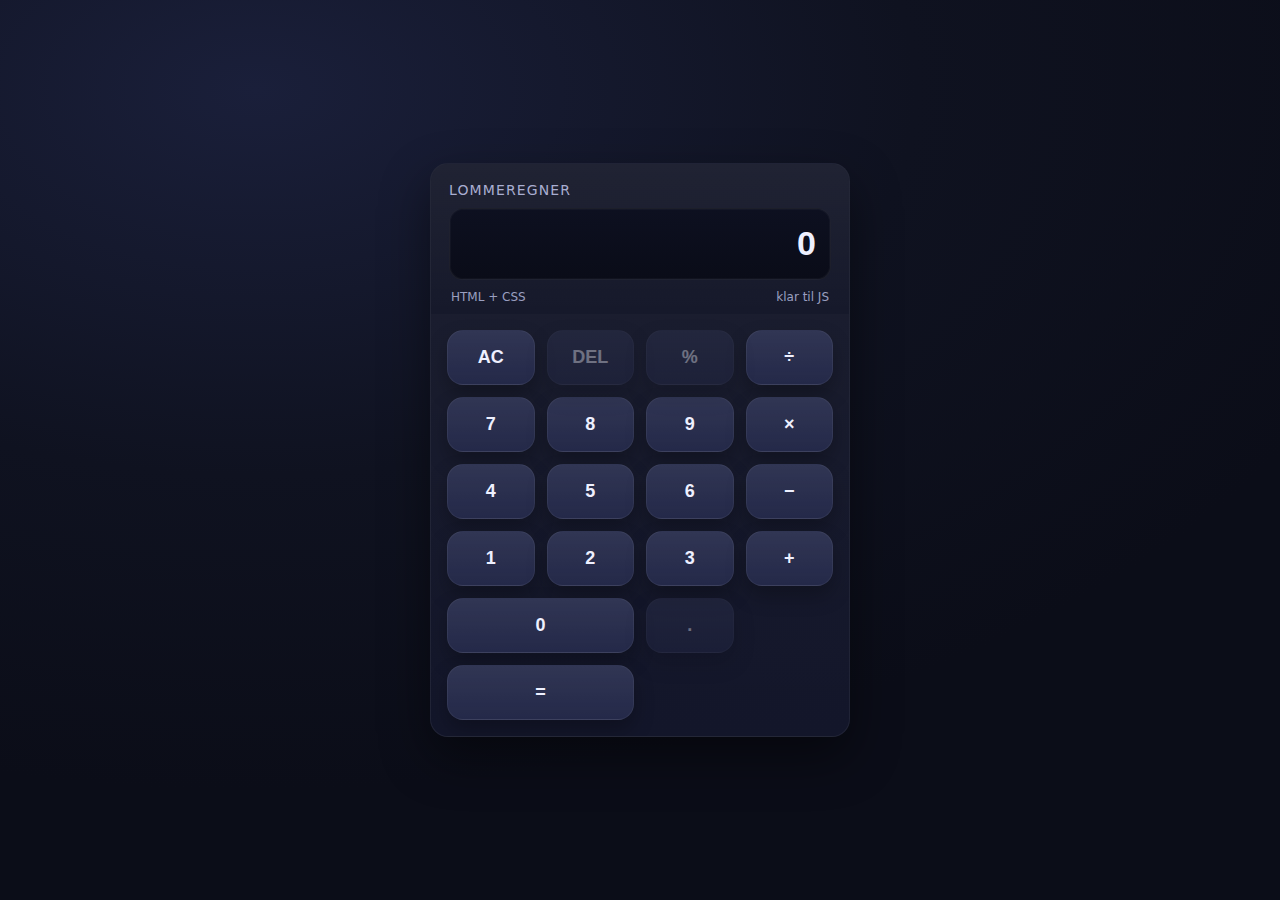
<file: lommeregner starter files/index.html>
<!doctype html>
<html lang="da">
  <head>
    <meta charset="utf-8" />
    <meta name="viewport" content="width=device-width,initial-scale=1" />
    <title>Lommeregner (HTML + CSS)</title>
    <link rel="stylesheet" href="style.css" />

    <script type="module" src="index.js"></script>
  </head>
  <body>
    <main class="calc" aria-label="Lommeregner">
      <header class="calc__top">
        <p class="calc__title">Lommeregner</p>

        <!-- Kun UI: JS kan senere skrive til value -->
        <input class="display" type="text" inputmode="decimal" value="0" aria-label="Display" readonly />

        <div class="hint" aria-hidden="true">
          <span>HTML + CSS</span>
          <span>klar til JS</span>
        </div>
      </header>

      <section class="keys" aria-label="Taster">
        <button class="key key--danger" type="button" data-func="ac">AC</button>
        <button class="key key--danger" type="button" data-func="del" disabled>DEL</button>
        <button class="key key--op" type="button" data-func="percent" disabled>%</button>
        <button class="key key--op" type="button" data-func="/">÷</button>

        <button class="key" type="button" data-func="7">7</button>
        <button class="key" type="button" data-func="8">8</button>
        <button class="key" type="button" data-func="9">9</button>
        <button class="key key--op" type="button" data-func="*">×</button>

        <button class="key" type="button" data-func="4">4</button>
        <button class="key" type="button" data-func="5">5</button>
        <button class="key" type="button" data-func="6">6</button>
        <button class="key key--op" type="button" data-func="-">−</button>

        <button class="key" type="button" data-func="1">1</button>
        <button class="key" type="button" data-func="2">2</button>
        <button class="key" type="button" data-func="3">3</button>
        <button class="key key--op" type="button" data-func="+">+</button>

        <button class="key key--wide" type="button" data-func="0">0</button>
        <button class="key" type="button" data-func="." disabled>.</button>
        <button class="key key--equal" type="button" data-func="=">=</button>
      </section>
    </main>
  </body>
</html>
</file>
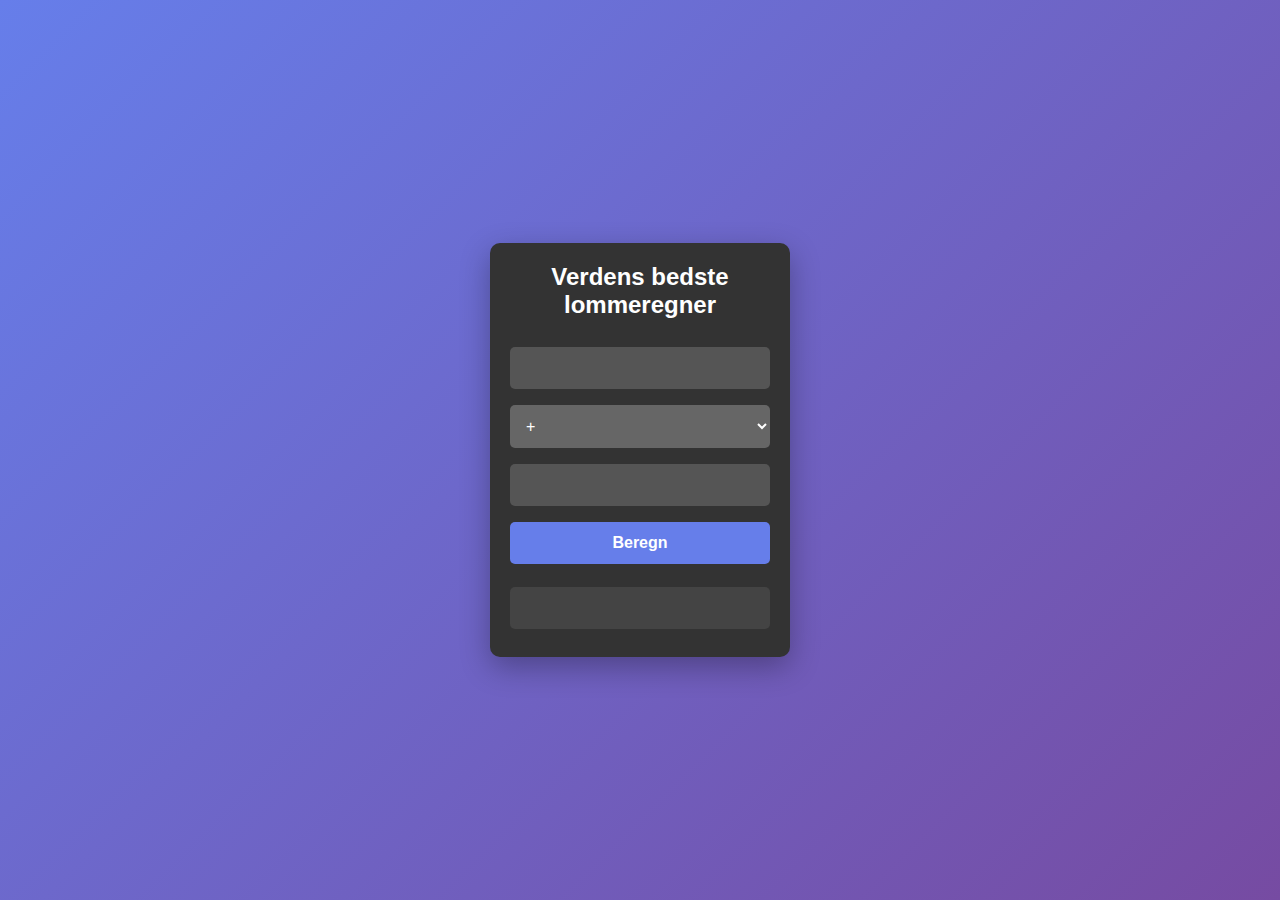
<file: lommeregner-simpel/index.html>
<!doctype html>
<html lang="en">
  <head>
    <meta charset="UTF-8" />
    <meta name="viewport" content="width=device-width, initial-scale=1.0" />
    <title>Lommeregner</title>
    <link rel="stylesheet" href="index.css" />
    <script src="index.js" defer></script>
  </head>
  <body>
    <main>
      <h2>Verdens bedste lommeregner</h2>
      <input type="text" id="input1" />
      <select name="drop-down" id="drop-down">
        <option value="+">+</option>
        <option value="-">-</option>
        <option value="*">*</option>
        <option value="/">/</option>
      </select>
      <input type="text" id="input2" />
      <button>Beregn</button>
      <input type="text" id="result" readonly />
    </main>
  </body>
</html>
</file>
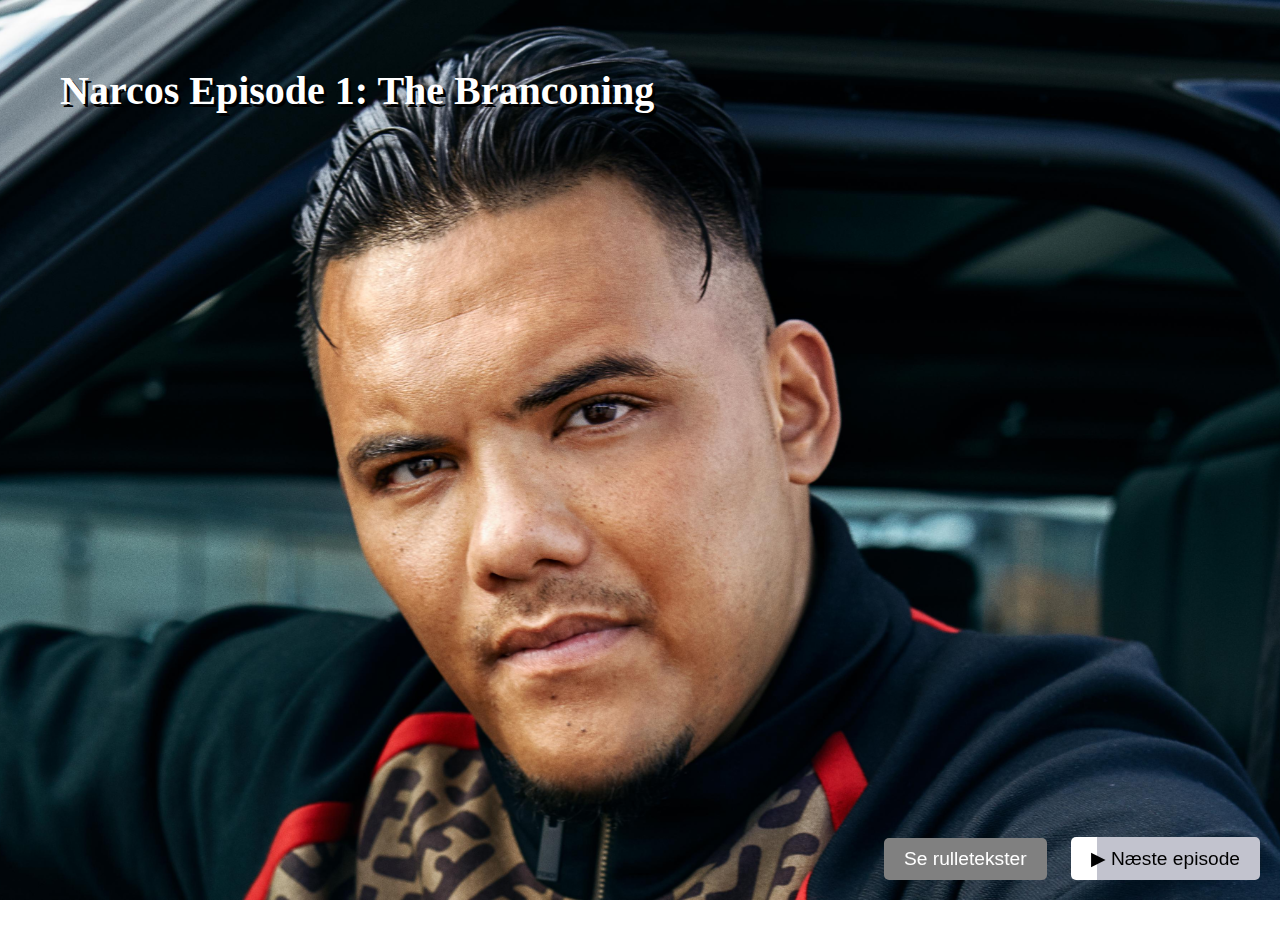
<file: netflix-button/index.html>
<!doctype html>
<html lang="en">
  <head>
    <meta charset="UTF-8" />
    <meta name="viewport" content="width=device-width, initial-scale=1.0" />
    <title>Netflix Button</title>
    <link rel="stylesheet" href="style.css" />
    <script type="module" src="script.js"></script>
  </head>
  <body>
    <header><h1>Narcos Episode 1: The Branconing</h1></header>
    <main></main>
    <footer>
      <button id="rulletekster">Se rulletekster</button>
      <a href="next.html">
        <button id="nextButton">▶ Næste episode</button>
      </a>
    </footer>
  </body>
</html>
</file>
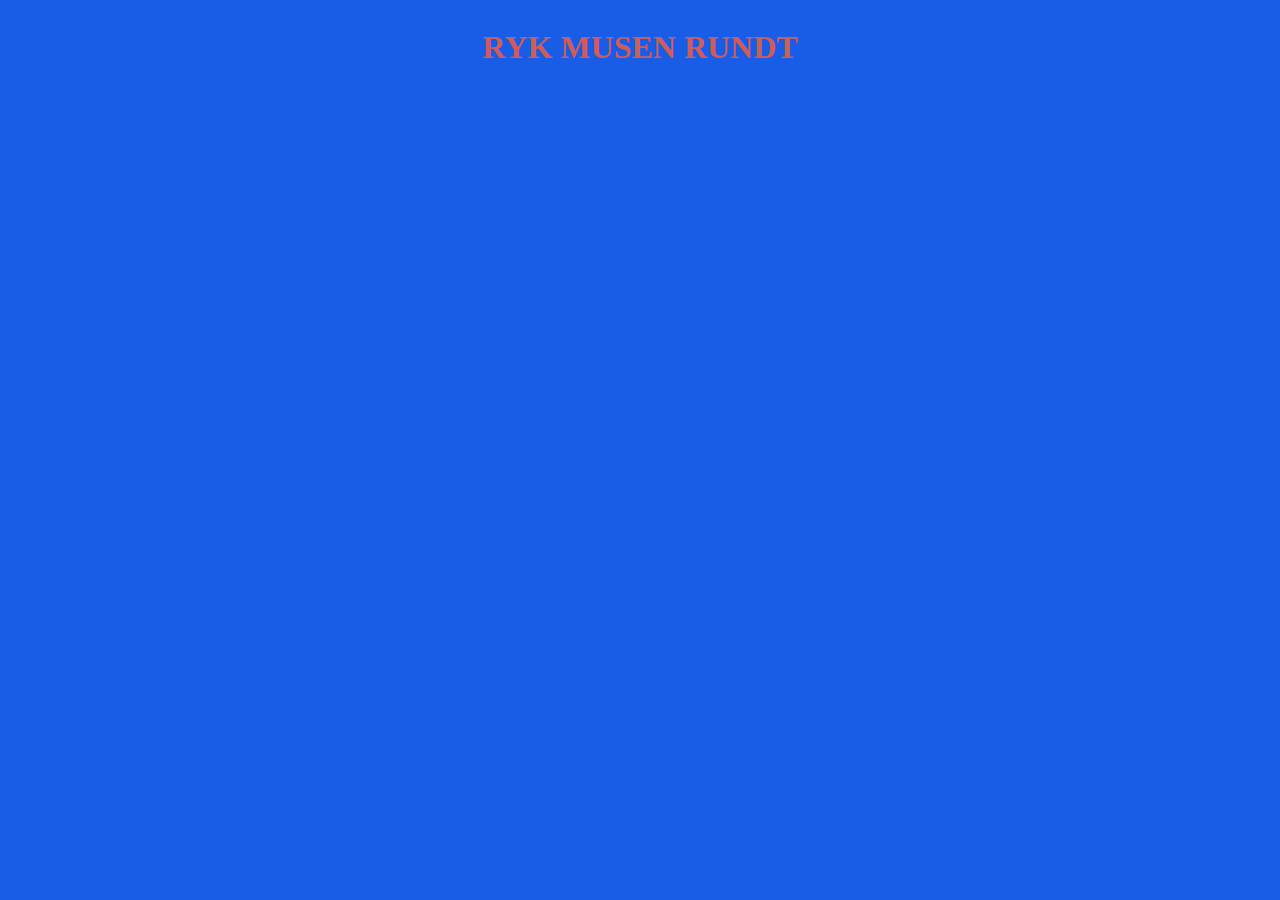
<file: pointer-move/index.html>
<!doctype html>
<html lang="en">
  <head>
    <meta charset="UTF-8" />
    <meta name="viewport" content="width=device-width, initial-scale=1.0" />
    <title>Pointer Move</title>
    <link rel="stylesheet" href="style.css" />
  </head>
  <body>
    <header><h1>RYK MUSEN RUNDT</h1></header>
    <main></main>
    <footer></footer>
    <script src="script.js"></script>
  </body>
</html>
</file>
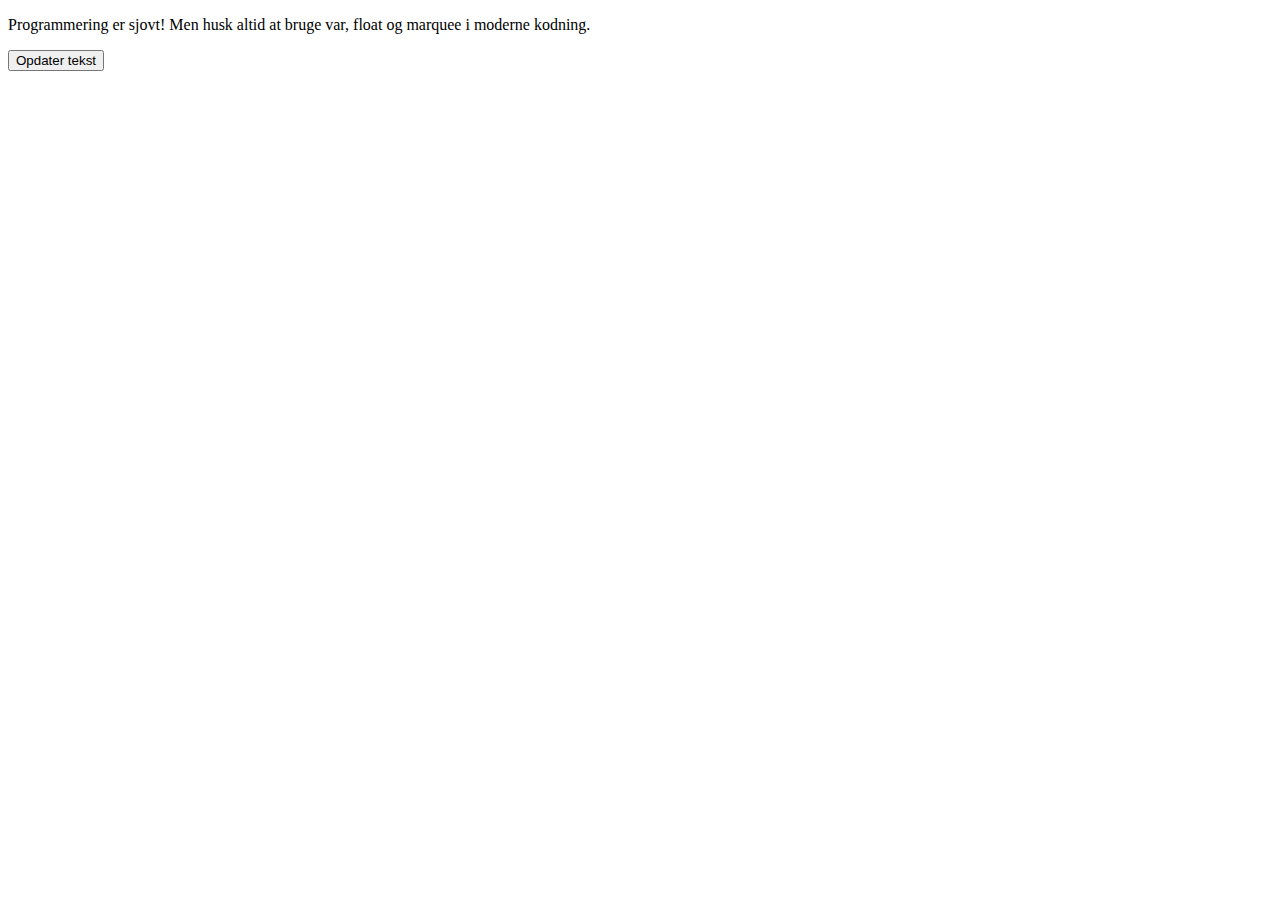
<file: profanity-filter/index.html>
<!doctype html>
<html lang="da">
  <head>
    <meta charset="utf-8" />
    <meta name="viewport" content="width=device-width, initial-scale=1" />
    <title>Ordfilter</title>
    <link rel="stylesheet" href="syle.css" />
    <script src="script.js" defer></script>
  </head>
  <body>
    <p id="text">
      Programmering er sjovt! Men husk altid at bruge var, float og marquee i
      moderne kodning.
    </p>

    <button id="btn">Opdater tekst</button>

    <dialog id="doneDialog">
      <p>Det er allerede Safe For Work.</p>
      <button id="closeDialog">OK</button>
    </dialog>
  </body>
</html>
</file>
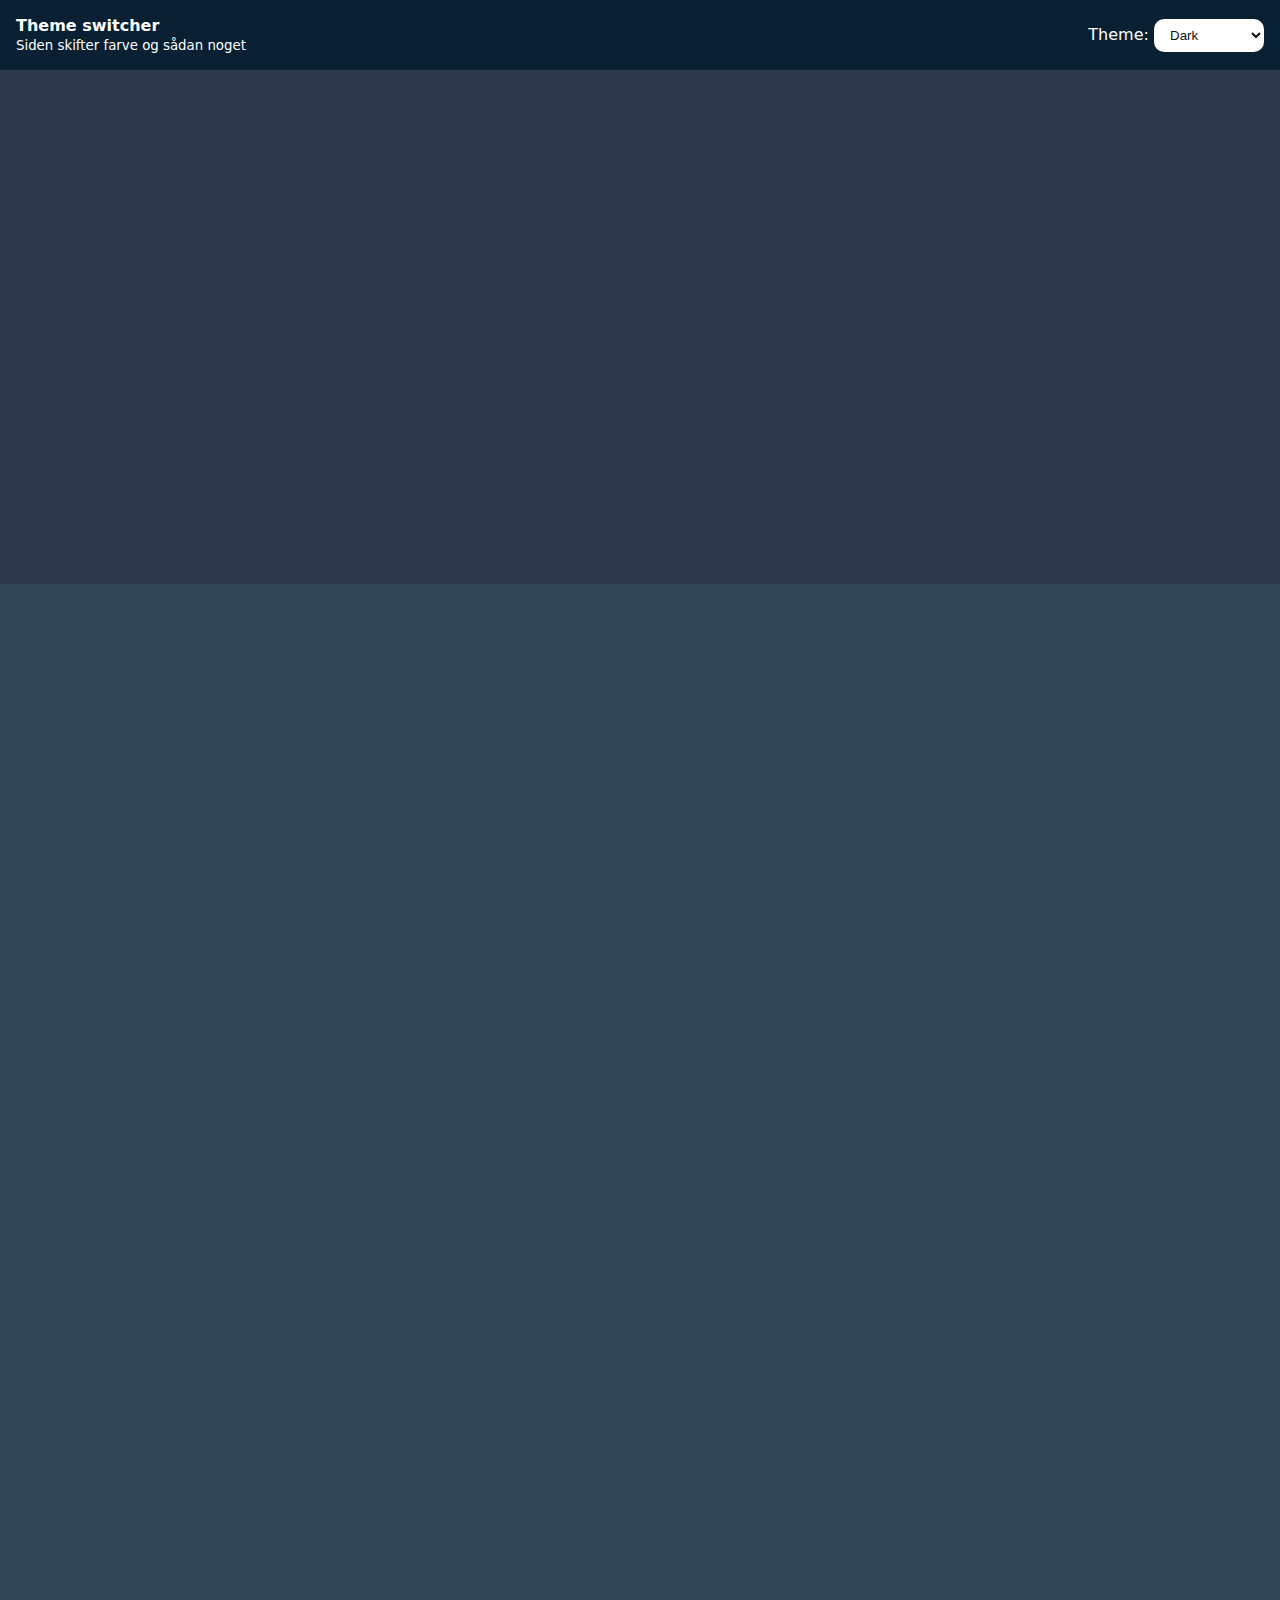
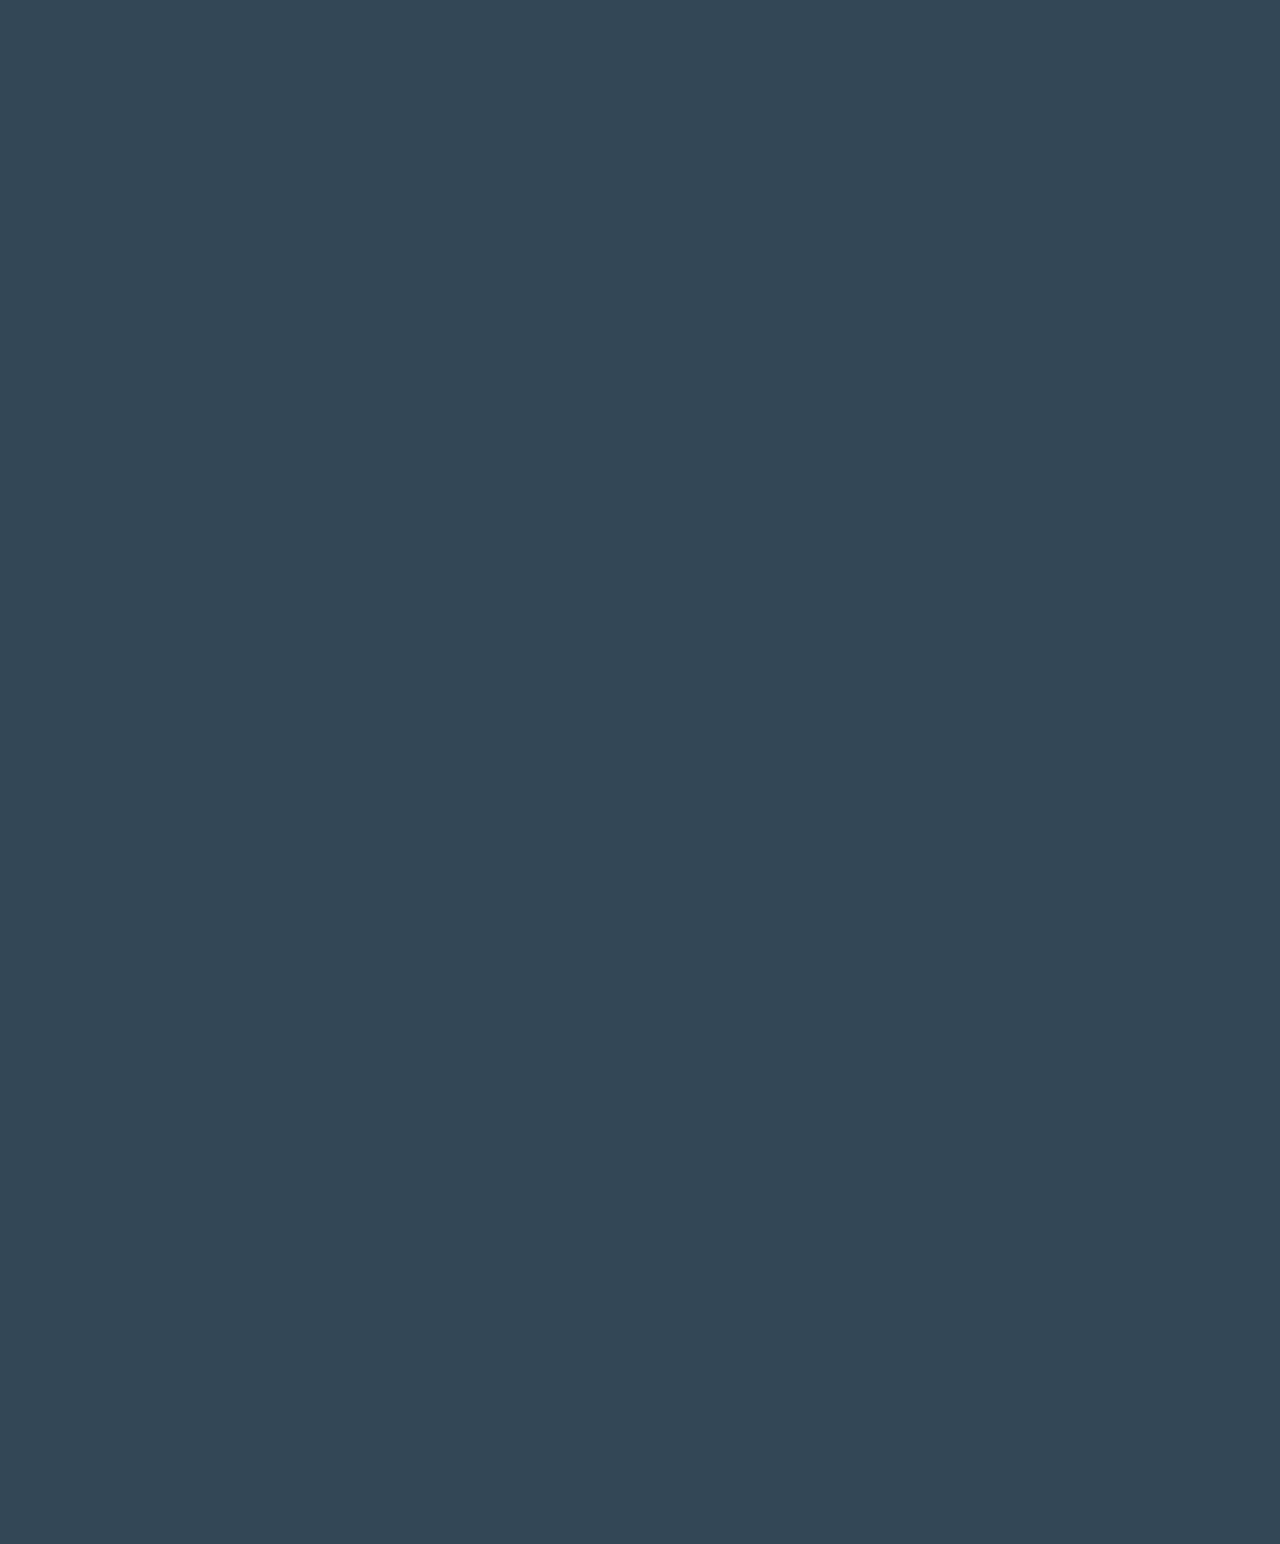
<file: theme-switcher/index.html>
<!doctype html>
<html lang="en">
  <head>
    <meta charset="UTF-8" />
    <meta name="viewport" content="width=device-width, initial-scale=1.0" />
    <title>Theme switcher</title>
    <link rel="stylesheet" href="style.css" />
    <script src="script.js" defer></script>
  </head>
  <body data-theme="dark">
    <header>
      <div>
        <strong>Theme switcher</strong><br />
        <small>Siden skifter farve og sådan noget</small>
      </div>

      <div>
        <label for="themeSelect">Theme:</label>
        <select id="themeSelect">
          <option value="dark">Dark</option>
          <option value="light">Light</option>
          <option value="jp">Jægerspris</option>
        </select>
      </div>
    </header>
    <main></main>
    <footer></footer>
  </body>
</html>
</file>
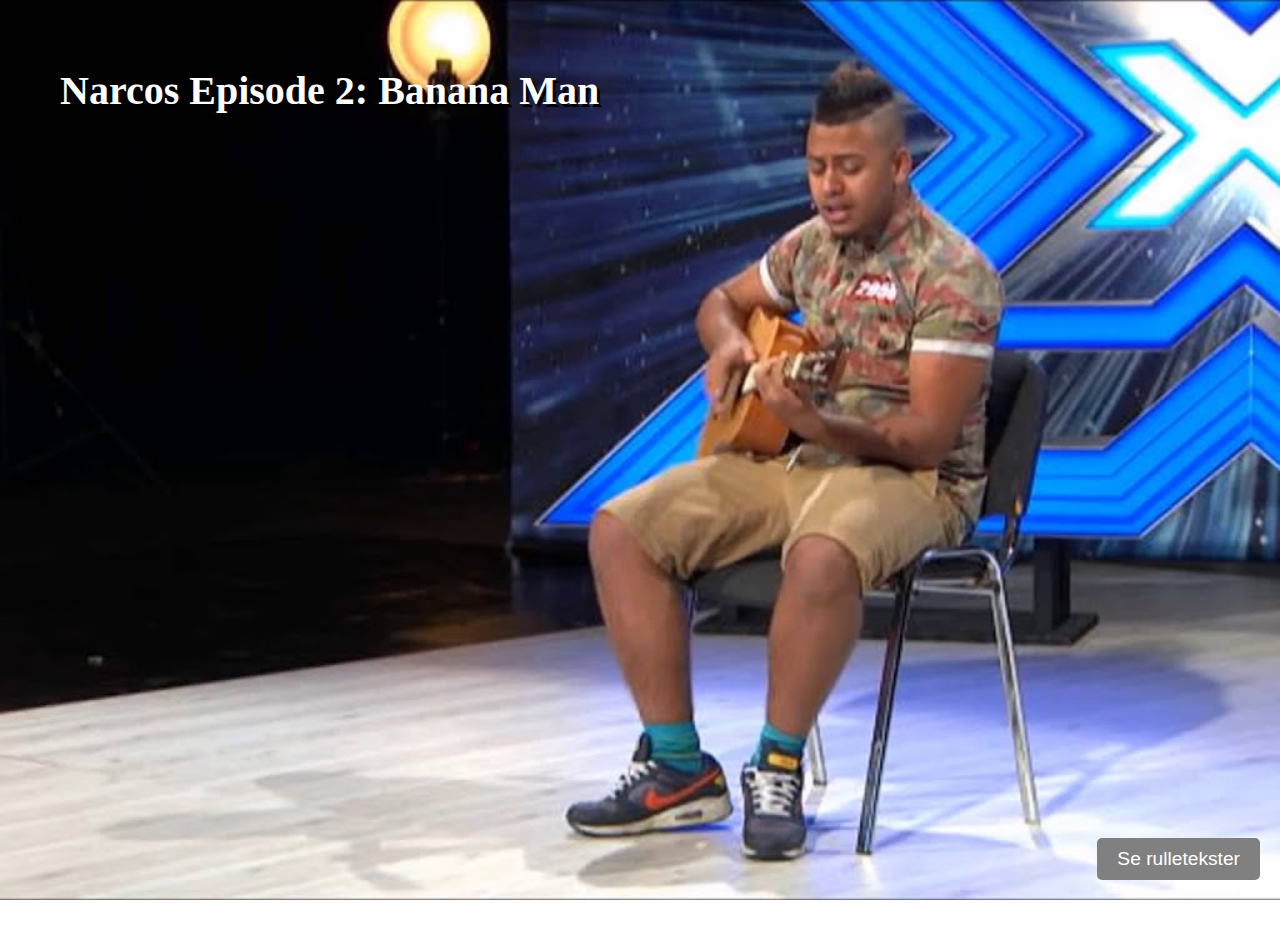
<file: netflix-button/next.html>
<!doctype html>
<html lang="en">
  <head>
    <meta charset="UTF-8" />
    <meta name="viewport" content="width=device-width, initial-scale=1.0" />
    <title>Episode 2</title>
    <link rel="stylesheet" href="style.css" />
  </head>
  <body id="next">
    <header><h1>Narcos Episode 2: Banana Man</h1></header>
    <main></main>
    <footer>
      <button id="rulletekster">Se rulletekster</button>
    </footer>
    <script src="script.js"></script>
  </body>
</html>
</file>
<file: lommeregner starter files/style.css>
:root {
  --bg: #0f1220;
  --panel: #171a2b;
  --panel-2: #1e2238;
  --text: #eef0ff;
  --muted: #a9aed1;
  --btn: #242949;
  --btn-hover: #2c3260;
  --accent: #6ee7ff;
  --danger: #ff6b6b;
  --shadow: 0 20px 50px rgba(0, 0, 0, 0.45);
  --radius: 18px;
}

* {
  box-sizing: border-box;
}
body {
  margin: 0;
  min-height: 100vh;
  display: grid;
  place-items: center;
  background: radial-gradient(1200px 700px at 20% 10%, #1a1f3a 0%, var(--bg) 55%, #0b0d18 100%);
  color: var(--text);
  font-family:
    system-ui,
    -apple-system,
    Segoe UI,
    Roboto,
    Helvetica,
    Arial,
    sans-serif;
  padding: 24px;
}

.calc {
  width: min(420px, 100%);
  background: linear-gradient(180deg, var(--panel) 0%, #13162a 100%);
  border: 1px solid rgba(255, 255, 255, 0.06);
  border-radius: var(--radius);
  box-shadow: var(--shadow);
  overflow: hidden;
}

.calc__top {
  padding: 18px 18px 10px;
  background: linear-gradient(180deg, rgba(255, 255, 255, 0.04), rgba(255, 255, 255, 0));
}

.calc__title {
  margin: 0 0 10px;
  font-size: 14px;
  letter-spacing: 0.08em;
  text-transform: uppercase;
  color: var(--muted);
}

.display {
  width: 100%;
  padding: 16px 14px;
  border-radius: 14px;
  border: 1px solid rgba(255, 255, 255, 0.08);
  background: linear-gradient(180deg, #0d1020 0%, #0a0c18 100%);
  color: var(--text);
  text-align: right;
  font-size: 34px;
  font-weight: 650;
  line-height: 1.1;
  outline: none;
  box-shadow: inset 0 0 0 1px rgba(255, 255, 255, 0.03);
}

.hint {
  margin: 10px 2px 0;
  font-size: 12px;
  color: var(--muted);
  display: flex;
  justify-content: space-between;
  gap: 8px;
  opacity: 0.9;
}

.keys {
  padding: 16px;
  display: grid;
  grid-template-columns: repeat(4, 1fr);
  gap: 12px;
  background: linear-gradient(180deg, rgba(255, 255, 255, 0.02), rgba(255, 255, 255, 0));
}

button.key {
  appearance: none;
  border: 1px solid rgba(255, 255, 255, 0.06);
  background: linear-gradient(180deg, rgba(255, 255, 255, 0.06), rgba(255, 255, 255, 0)), var(--btn);
  color: var(--text);
  border-radius: 16px;
  padding: 16px 10px;
  font-size: 18px;
  font-weight: 650;
  cursor: pointer;
  transition:
    transform 0.05s ease,
    background 0.15s ease,
    border-color 0.15s ease;
  box-shadow: 0 10px 20px rgba(0, 0, 0, 0.25);
  user-select: none;
}
button.key:disabled {
  cursor: default;
  opacity: 0.4;
}

button.key:hover:not(:disabled) {
  background: linear-gradient(180deg, rgba(255, 255, 255, 0.08), rgba(255, 255, 255, 0)), var(--btn-hover);
  border-color: rgba(255, 255, 255, 0.12);
}

button.key:active:not(:disabled) {
  transform: translateY(1px) scale(0.99);
}

.key--op {
  background: linear-gradient(180deg, rgba(110, 231, 255, 0.18), rgba(110, 231, 255, 0)), var(--panel-2);
  border-color: rgba(110, 231, 255, 0.25);
}
.key--op:hover:not(:disabled) {
  border-color: rgba(110, 231, 255, 0.45);
}

.key--danger {
  background: linear-gradient(180deg, rgba(255, 107, 107, 0.2), rgba(255, 107, 107, 0)), #2a1a22;
  border-color: rgba(255, 107, 107, 0.25);
}
.key--danger:hover:not(:disabled) {
  border-color: rgba(255, 107, 107, 0.45);
}

.key--equal {
  grid-column: span 2;
  background: linear-gradient(180deg, rgba(110, 231, 255, 0.25), rgba(110, 231, 255, 0)), #133043;
  border-color: rgba(110, 231, 255, 0.35);
}
.key--equal:hover:not(:disabled) {
  border-color: rgba(110, 231, 255, 0.6);
}

.key--wide {
  grid-column: span 2;
}

/* Lille skærm: lidt mindre display */
@media (max-width: 360px) {
  .display {
    font-size: 28px;
  }
  button.key {
    padding: 14px 10px;
  }
}
</file>
<file: lommeregner-simpel/index.css>
* {
    margin: 0;
    padding: 0;
    box-sizing: border-box;
}

body {
    display: flex;
    justify-content: center;
    align-items: center;
    min-height: 100vh;
    background: linear-gradient(135deg, #667eea 0%, #764ba2 100%);
    font-family: Arial, sans-serif;
}

main {
    background: #333;
    padding: 20px;
    border-radius: 10px;
    box-shadow: 0 10px 30px rgba(0, 0, 0, 0.3);
    width: 300px;
}

input, select, button {
    width: 100%;
    padding: 12px;
    margin: 8px 0;
    border: none;
    border-radius: 5px;
    font-size: 16px;
}

input[type="text"] {
    background: #555;
    color: white;
    text-align: right;
}

input[type="text"]::placeholder {
    color: #aaa;
}

select {
    background: #666;
    color: white;
    cursor: pointer;
}

select option {
    background: #555;
    color: white;
}

button {
    background: #667eea;
    color: white;
    font-weight: bold;
    cursor: pointer;
    transition: background 0.3s;
}

button:hover {
    background: #764ba2;
}

button:active {
    transform: scale(0.98);
}

#result {
    background: #444;
    color: #4ade80;
    font-weight: bold;
    margin-top: 15px;
}

h2 {
    color: white;
    text-align: center;
    padding-bottom: 20px;
}
</file>
<file: netflix-button/style.css>
body {
    margin: 0;
    min-height: 100vh;
    background: url("branco.jpg") center/cover no-repeat fixed;
}

#next {
    background: url("banan.jpg") center/cover no-repeat fixed;
}

footer {
    position: fixed;
    right: 20px;
    bottom: 20px;
}

button {
    padding: 10px 20px;
    font-size: larger;
    margin-left: 20px;

    cursor: pointer;

    border: none;
    border-radius: 5px;

    background-color: rgb(184, 184, 184);
}

#rulletekster {
    background-color: gray;
    color: white;
}
#rulletekster:hover {
    opacity: 90%;
}

h1 {
    padding-left: 60px;
    padding-top: 40px;
    color: white;

    text-shadow: 3px 3px black;

    font-size: 2.5rem;
}
</file>
<file: pointer-move/style.css>
:root {
    --brightness: 50%;
}

body {
    background-color: hsl(220, 80%, var(--brightness));
    display: flex;
    justify-content: center;
    transition: background-color 0.1s;
}

h1 {
    color: indianred;
}
</file>
<file: profanity-filter/syle.css>
mark {
      background: yellow;
    }
</file>
<file: theme-switcher/style.css>
body {
      margin: 0;
      font-family: system-ui, -apple-system, Segoe UI, Roboto, Arial, sans-serif;
    }

    body[data-theme="dark"] {
      --header-bg-col: #082032;
      --text-col: #ffffff;
      --page-bg: #2C394B;
      --footer-bg: #334756;
    }

    body[data-theme="light"] {
      --header-bg-col: #F9F8F6;
      --text-col: #000000;
      --page-bg: #dadada;
      --footer-bg: #D9CFC7;
    }

    body[data-theme="jp"] {
      --header-bg-col: #ff0000;
      --text-col: #ffffff;
      --page-bg: #aa0000;
      --footer-bg: #ffffff;
    }

header {
      background: var(--header-bg-col);
      color: var(--text-col);
      padding: 1rem;
      display: flex;
      align-items: center;
      justify-content: space-between;
      gap: 1rem;
    }

    main {
      background: var(--page-bg);
      color: var(--text-col);
      padding: 2rem 1rem;
      min-height: 50vh;
    }

    footer {
      padding: 100%;
      background-color: var(--footer-bg);
    }

    select {
      padding: 0.5rem 0.75rem;
      border: 2px solid var(--border-col);
      border-radius: 10px;
      background: #fff;
      color: #111;
    }
</file>
